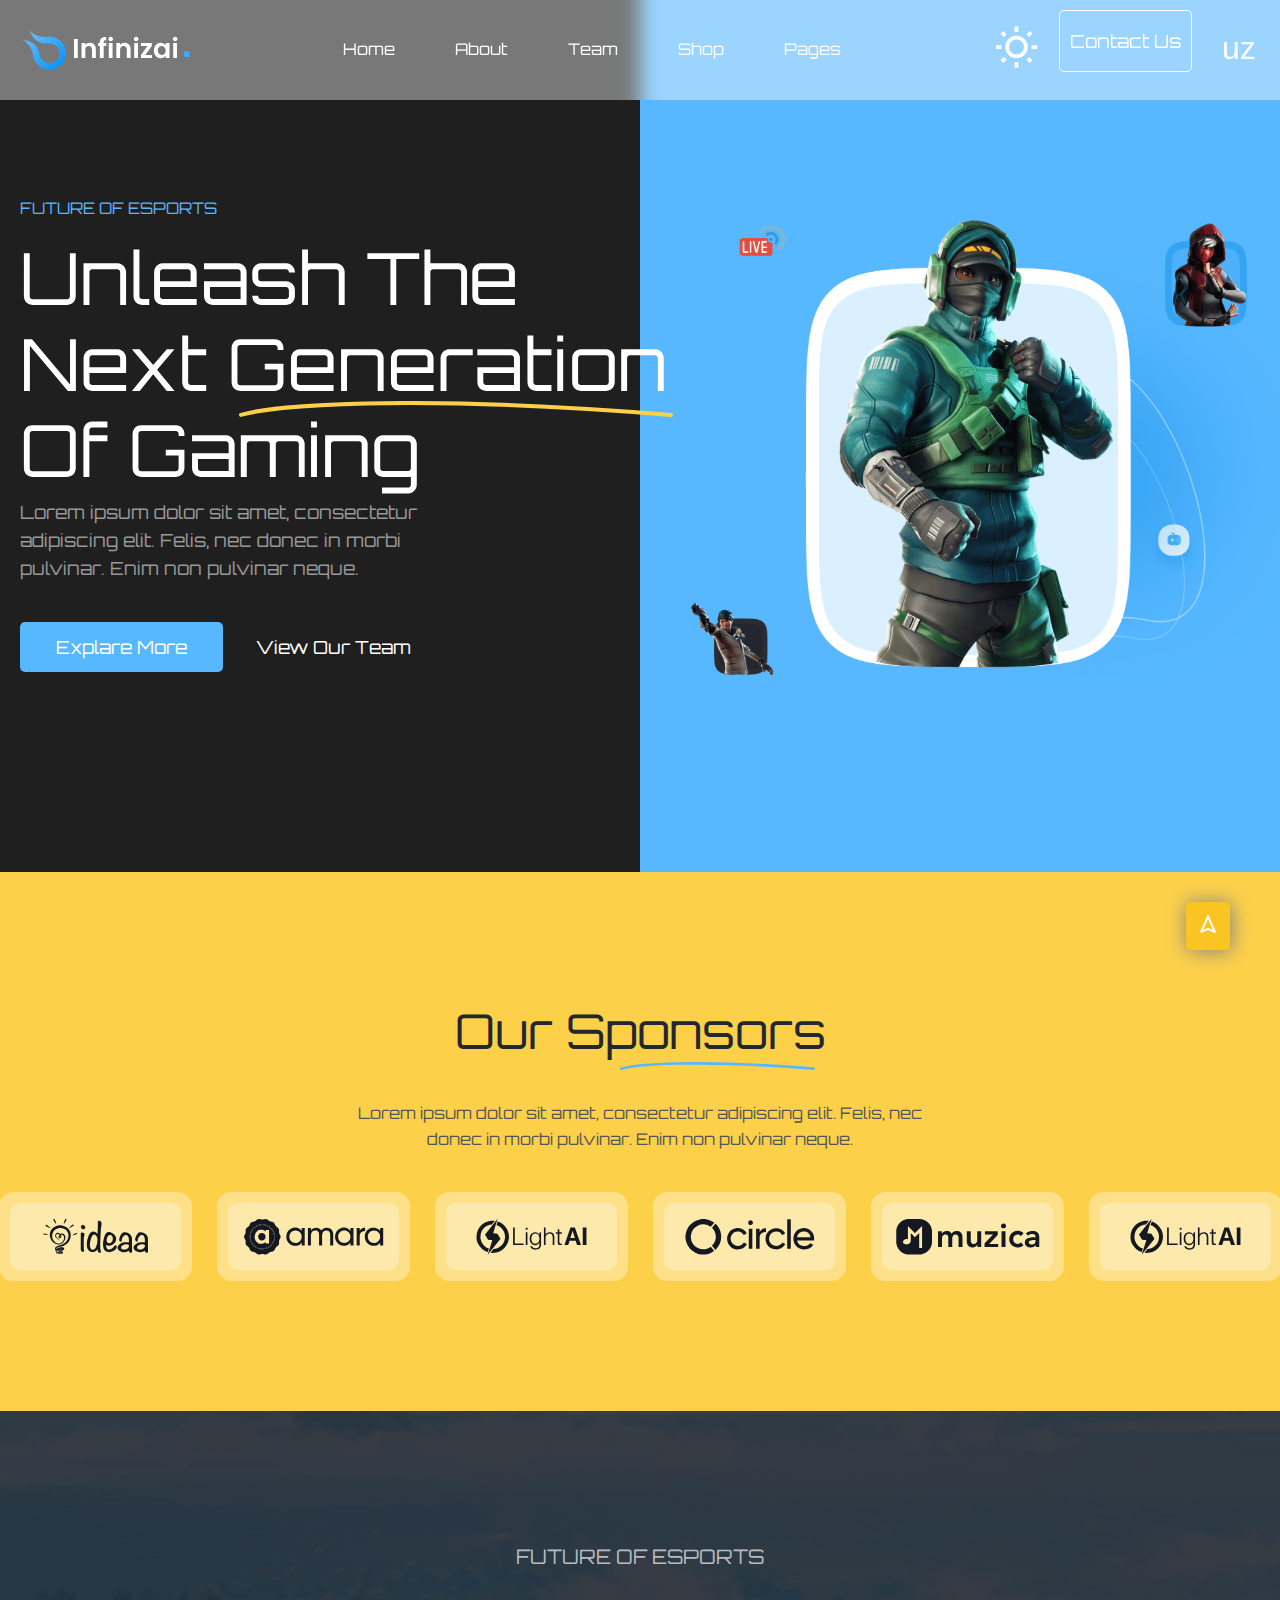
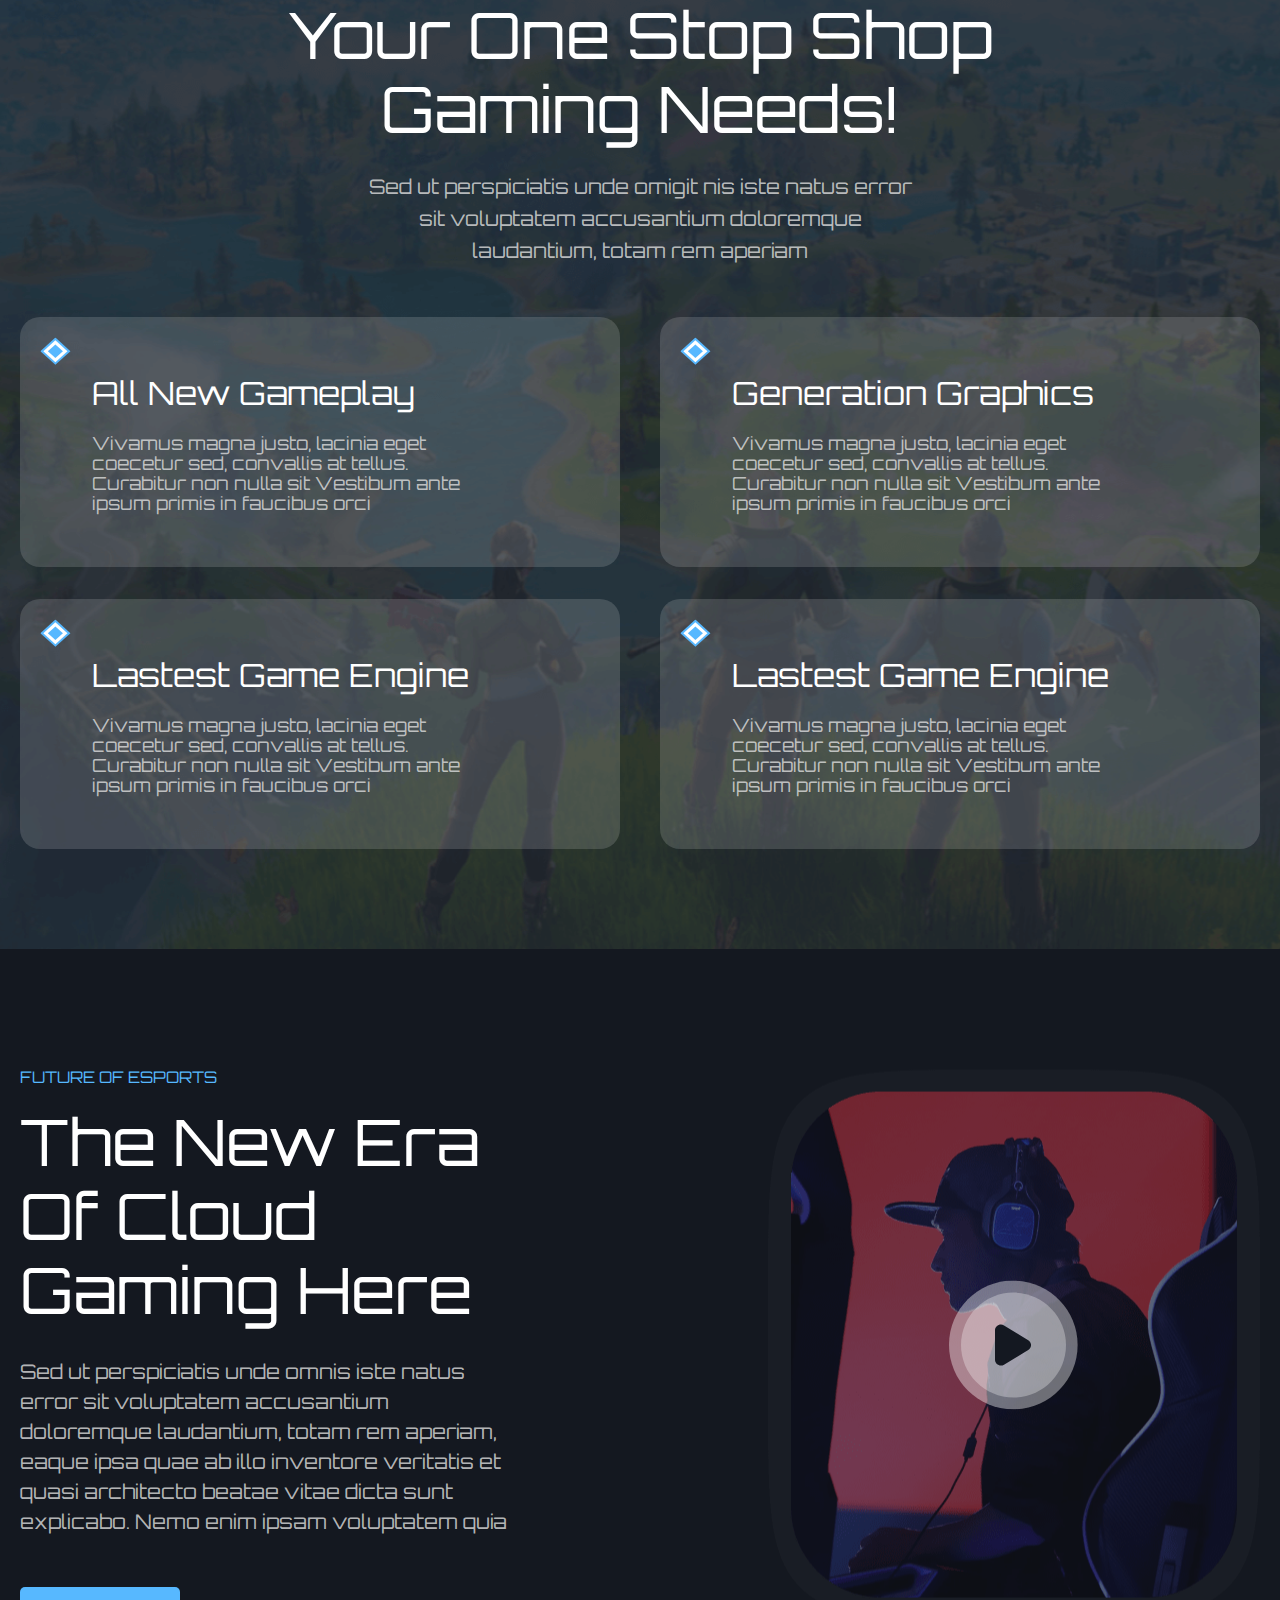
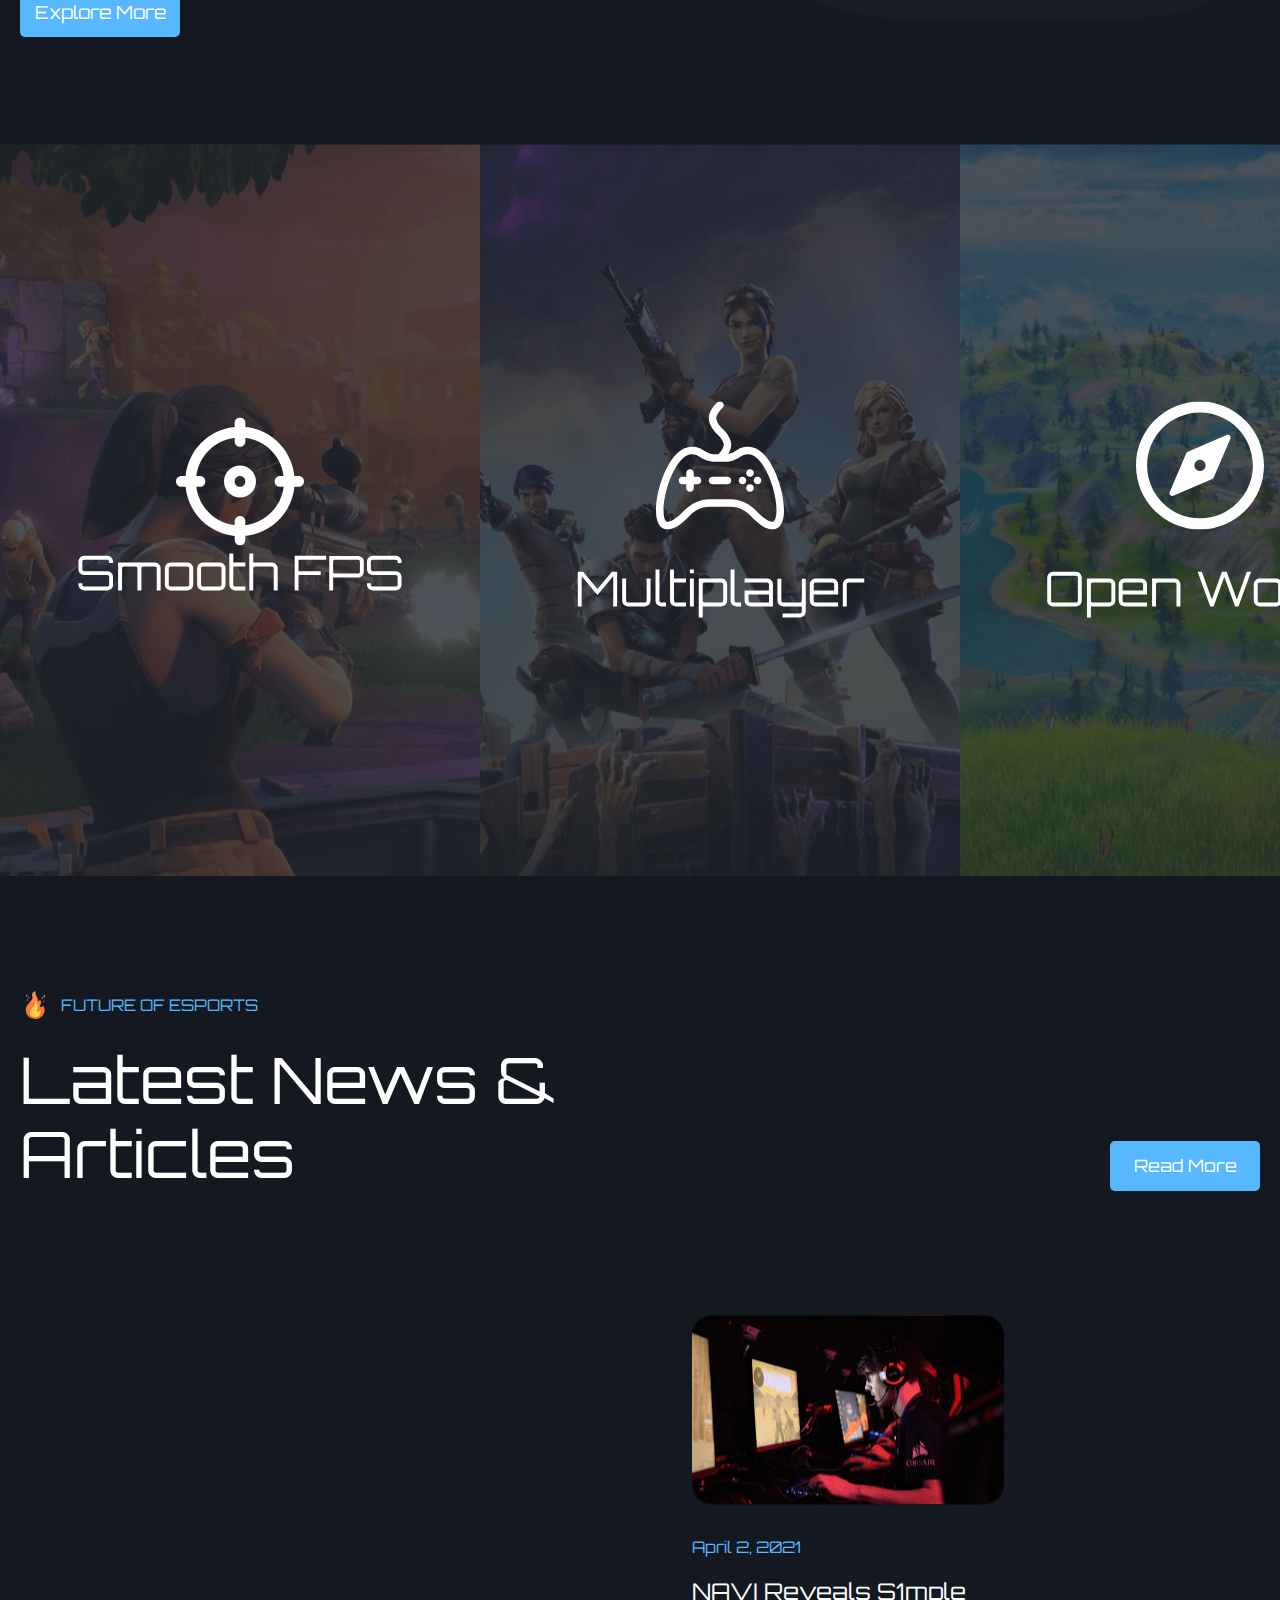
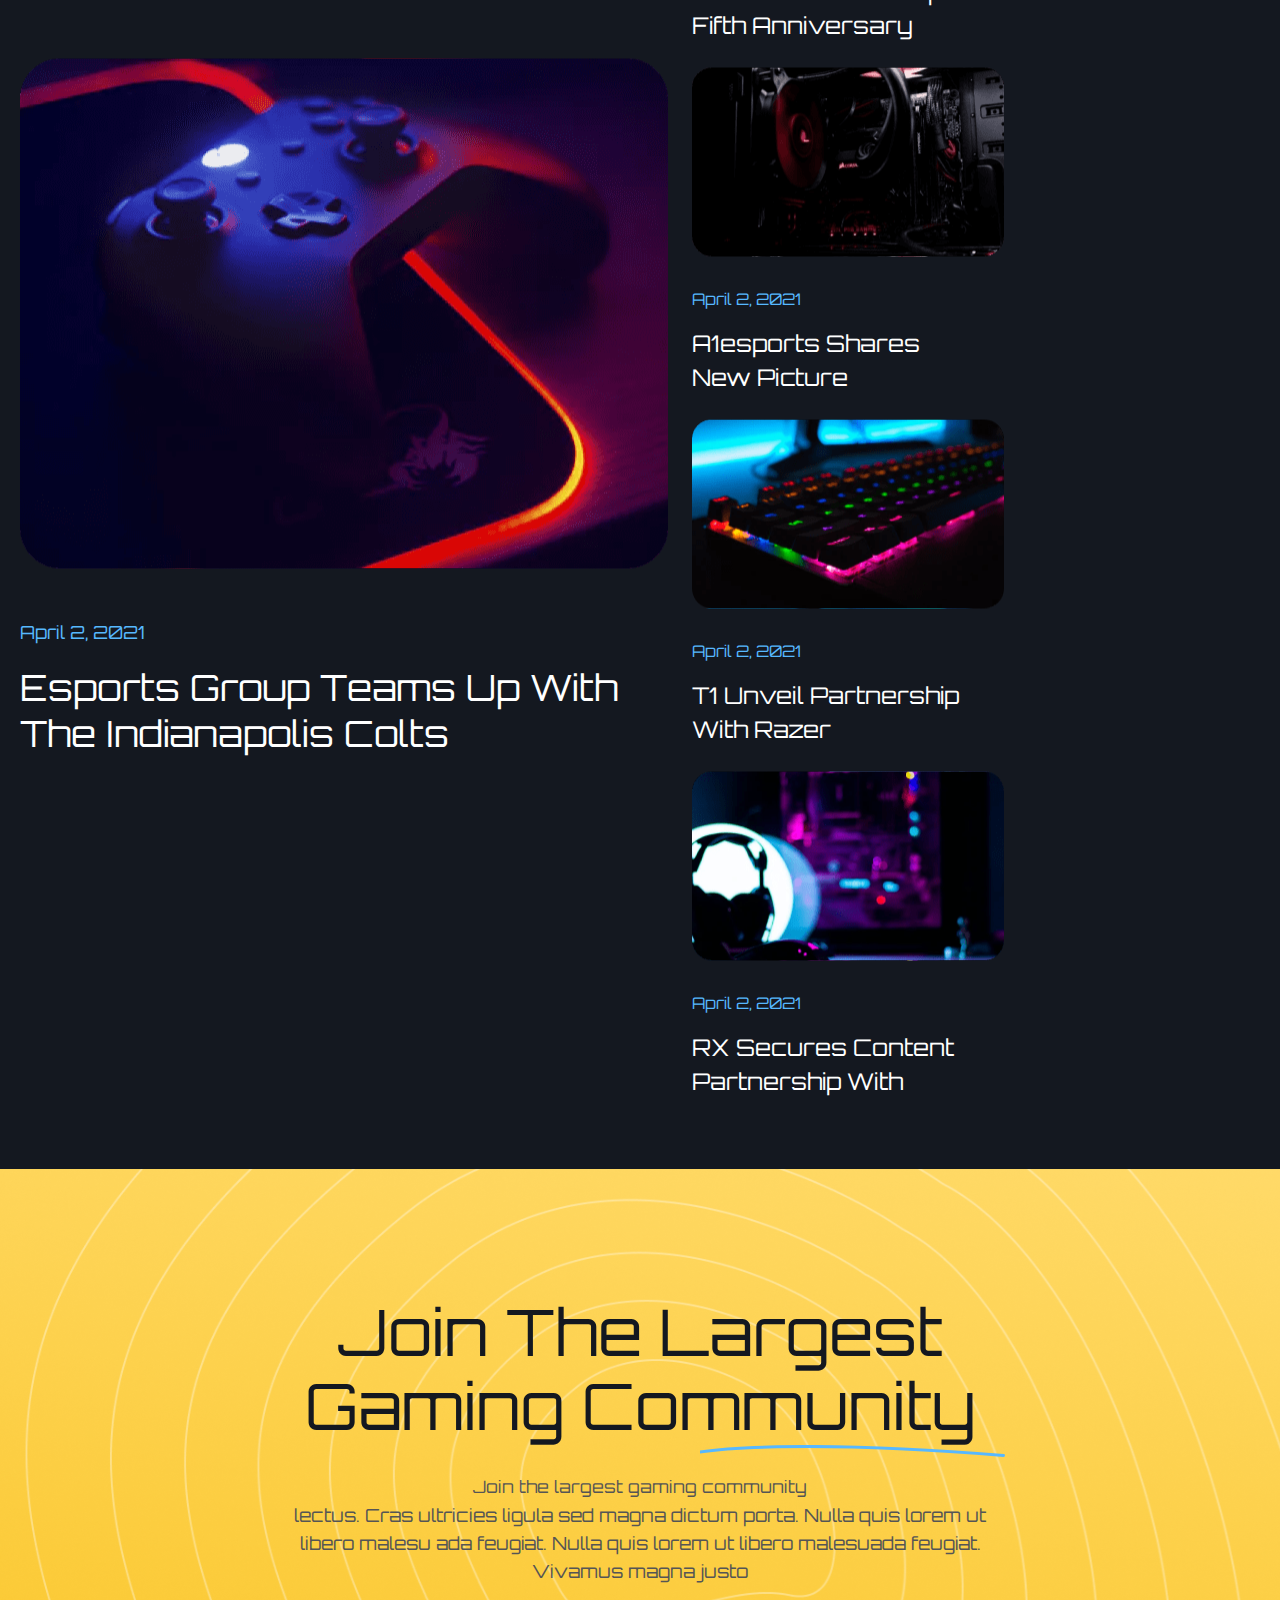
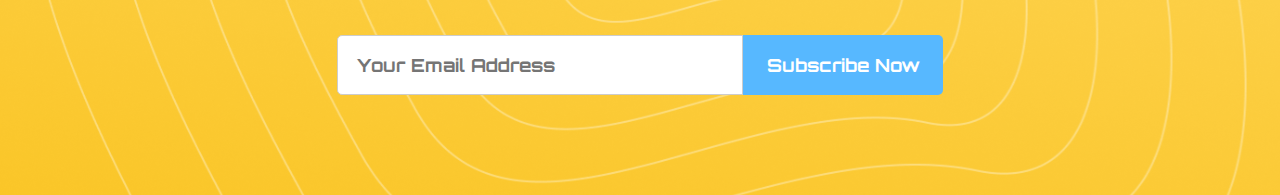
<file: index.html>
<!DOCTYPE html>
<html lang="en">
    <head>
        <meta charset="UTF-8">
        <meta name="viewport" content="width=device-width, initial-scale=1.0">
        <title>Document</title>
        <link rel="stylesheet" href="css/style.css">
    </head>
    <body>
       <div id="backtop">
        <a href="#">
            <img src="images/backtop.svg" alt="backtop">
        </a>
       </div>
        <header id="navbar">
            <nav class="container">
                <div class="nav-bar">
                    <img src="images/IMAGE.svg" alt="iconimg">
                    <ul class="nav-list">
                        <li class="nav-item nav-1"><a class="nav-link" href="#">Home</a></li>
                        <li class="nav-item"><a class="nav-link" href="our">About</a></li>
                        <li class="nav-item"><a href="team">Team</a></li>
                        <li class="nav-item"><a href="shop">Shop</a></li>
                        <li class="nav-item"><a href="game">Pages</a></li>
                    </ul>
                        <div class="nav-right">
                            <button id="mode-btn">
                                <img src="images/light.svg" alt="icon" />
                            </button>
                            <button class="nav-btn">Contact Us</button>
                            <button class="nav-right-btn"><a class="nav-right-link" href="index-uzb.html">uz</a></button>
                        </div>
                        <a id="navbar-open" class="menu-link" href="#"><img src="images/menu.svg" alt="menu"></a>
                </div>
            </nav>
        </header>
        <ul id="navbar-responsive">
            <button id="navbar-close">
                <img src="images/close.svg" alt="close">
            </button>
            <li class="navbar-item"><a class="navbar-link" href="#">Home</a></li>
            <li class="navbar-item"><a class="navbar-link" href="#our">About</a></li>
            <li class="navbar-item"><a class="navbar-link" href="#team">Team</a></li>
            <li class="navbar-item"><a class="navbar-link" href="#shop">Shop</a></li>
            <li class="navbar-item"><a class="navbar-link" href="#game">Pages</a></li>
            <button id="nav-btn">
                <img src="images/light.svg" alt="icon" />
            </button>
            <button class="nav-btn"><a href="#" class="navbtn-link">Contact Us</a></button>
            <button class="nav-btn"><a class="navbtn-link" href="index-uzb.html">uz</a></button>
        </ul>
        <main>
            <section id="home">
                <div class="container home-boxs">
                    <div class="home-left-box">
                        <div class="home-left-box-1">
                            <span class="home-left-text">FUTURE OF eSPORTS</span>
                        </div>
                        <img src="images/Frame.svg" alt="frames">
                        <p>Lorem ipsum dolor sit amet, consectetur adipiscing elit. Felis, nec donec in morbi pulvinar. Enim non pulvinar neque.</p>
                        <div class="home-left-box-2">
                            <button class="home-left-box-btn-1">Explare More</button>
                            <button class="home-left-box-btn-2">View our team</button>
                        </div>
                    </div>
                    <div class="home-right-box">
                        <img src="images/home2.svg" alt="counterstrike">
                    </div>
                </div>
            </section>
            <section id="our">
                <div class="container">
                    <div class="our-boxs">
                        <div class="our-box-1">
                                <h2 class="our-title">Our Sponsors</h2>
                                <img src="images/ourline.svg" alt="" class="our-title-img">
                                <p class="our-text">Lorem ipsum dolor sit amet, consectetur adipiscing elit. Felis, nec donec in morbi pulvinar. Enim non pulvinar neque.</p>
                        </div>
                        <div class="our-box-2">
                                 <img src="images/our1.svg" alt="" class="our-box-img">
                                 <img src="images/our2.svg" alt="" class="our-box-img">
                                 <img src="images/our3.svg" alt="" class="our-box-img">
                                 <img src="images/our4.svg" alt="" class="our-box-img">
                                 <img src="images/our5.svg" alt="" class="our-box-img">
                                 <img src="images/our6.svg" alt="" class="our-box-img">
                        </div>
                    </div>
                </div>
            </section>
            <section id="team">
                 <div class="container">
                    <div class="team-heading">
                        <div class="team-center-box">
                            <p class="team-text">FUTURE OF ESPORTS</p>
                        </div>
                        <h2>Your one stop shop gaming needs!</h2>
                        <p>Sed ut perspiciatis unde omigit nis iste natus error sit voluptatem accusantium doloremque laudantium, totam rem aperiam</p>
                    </div>
                    <div class="team-cards">
                        <div class="team-card">
                            <img src="images/team1.svg" alt="team">
                            <div class="team-card-1">
                                <h5>All New Gameplay</h5>
                                <p>Vivamus magna justo, lacinia eget coecetur sed, convallis at tellus. Curabitur non nulla sit Vestibum
                                    ante ipsum primis in faucibus orci</p>
                            </div>
                        </div>
                        <div class="team-card">
                            <img src="images/team1.svg" alt="team">
                            <div class="team-card-1">
                                <h5>Generation Graphics</h5>
                                <p>Vivamus magna justo, lacinia eget coecetur sed, convallis at tellus. Curabitur non nulla sit Vestibum
                                    ante ipsum primis in faucibus orci</p>
                            </div>
                        </div>
                        <div class="team-card">
                            <img src="images/team1.svg" alt="team">
                            <div class="team-card-1">
                                <h5>Lastest Game Engine</h5>
                                <p>Vivamus magna justo, lacinia eget coecetur sed, convallis at tellus. Curabitur non nulla sit Vestibum
                                    ante ipsum primis in faucibus orci</p>
                            </div>
                        </div>
                        <div class="team-card">
                            <img src="images/team1.svg" alt="team">
                            <div class="team-card-1">
                                <h5>Lastest Game Engine</h5>
                                <p>Vivamus magna justo, lacinia eget coecetur sed, convallis at tellus. Curabitur non nulla sit Vestibum
                                    ante ipsum primis in faucibus orci</p>
                            </div>
                        </div>
                    </div>
                 </div>    
            </section>
            <section id="shop">
                <div class="container">
                    <div class="shop-boxs">
                        <div class="shop-box-1">
                            <p class="shop-text-1">FUTURE OF ESPORTS</p>
                            <h3>The new era of cloud gaming here</h3>
                            <p class="shop-text-2">
                                Sed ut perspiciatis unde omnis iste natus error sit voluptatem accusantium doloremque laudantium, totam rem aperiam,
                                eaque ipsa quae ab illo inventore veritatis et quasi architecto beatae vitae dicta sunt explicabo. Nemo enim ipsam
                                voluptatem quia
                            </p>
                            <button class="home-left-box-btn-1">Explore More</button>
                        </div>
                        <div class="shop-box-2">
                            <img src="images/media.svg" alt="">
                        </div>
                    </div>
                </div>
            </section>
            <section id="gameover">
                      <div class="gameover-cards">
                        <img src="images/gameover1.svg" alt="">
                        <img src="images/gameover2.svg" alt="">
                        <img src="images/gameover3.svg" alt="">
                      </div>
            </section>
           <section id="game">
               <div class="container">
                   <div class="game-cards">
                        <div class="game-card-1">
                            <div class="game-imgtext">
                                <img src="images/fire.svg" alt="fire">
                                <p class="text-game">FUTURE OF eSPORTS</p>                            
                            </div>
                            <h4 class="game-title">Latest News & Articles</h4>
                        </div>
                        <div class="game-card-2">
                            <button class="game-btn"><a href="#">Read More</a></button>
                        </div>
                    </div>
                    <div class="game-boxs">
                        <div class="left-box">
                            <img class="game-left-box-img" src="images/game1.svg" alt="game">
                            <span class="game-left-box-span">April 2, 2021</span>
                            <p class="game-left-box-text">Esports Group teams up with the Indianapolis Colts</p>
                        </div>
                        <div class="game-right-box">
                             <div class="game-right-box-card">
                                <img src="images/game2.svg" alt="network" class="right-card-img">
                                <span class="right-card-span">April 2, 2021</span>
                                <p class="right-card-text">NAVI reveals s1mple fifth anniversary</p>
                             </div>
                             <div class="game-right-box-card">
                                <img src="images/game3.svg" alt="network" class="right-card-img">
                                <span class="right-card-span">April 2, 2021</span>
                                <p class="right-card-text">A1esports Shares new picture</p>
                             </div>
                             <div class="game-right-box-card">
                                <img src="images/game4.svg" alt="network" class="right-card-img">
                                <span class="right-card-span">April 2, 2021</span>
                                <p class="right-card-text">T1 unveil partnership with Razer</p>
                             </div>
                             <div class="game-right-box-card">
                                <img src="images/job.svg" alt="network" class="right-card-img">
                                <span class="right-card-span">April 2, 2021</span>
                                <p class="right-card-text">RX secures content partnership with</p>
                             </div>
                        </div>
                    </div>
                   </div>
           </section>
        </main>
            <footer>
                <div class="footer boxs">
                    <div class="footer-box">
                        <h2 class="footer-heading">Join the largest gaming community</h2>
                        <img class="footer-img" src="images/footerline.svg" alt="line">
                       <div class="text">
                        <p class="footer-text-1">Join the largest gaming community</p>
                        <p class="footer-text-2">lectus. Cras ultricies ligula sed magna dictum porta. Nulla quis lorem ut libero malesu ada
                            feugiat. Nulla quis lorem
                            ut
                            libero malesuada feugiat. Vivamus magna justo</p>
                       </div>
                    </div>
                    <form>
                        <input type="email" name="email" placeholder=" Your Email Address" required>
                        <button>Subscribe Now</button>
                    </form>
                </div>
            </footer>
        <script src="js/main.js"></script>
        <script src="js/light-dark.js"></script>
    </body>
</html>
</file>
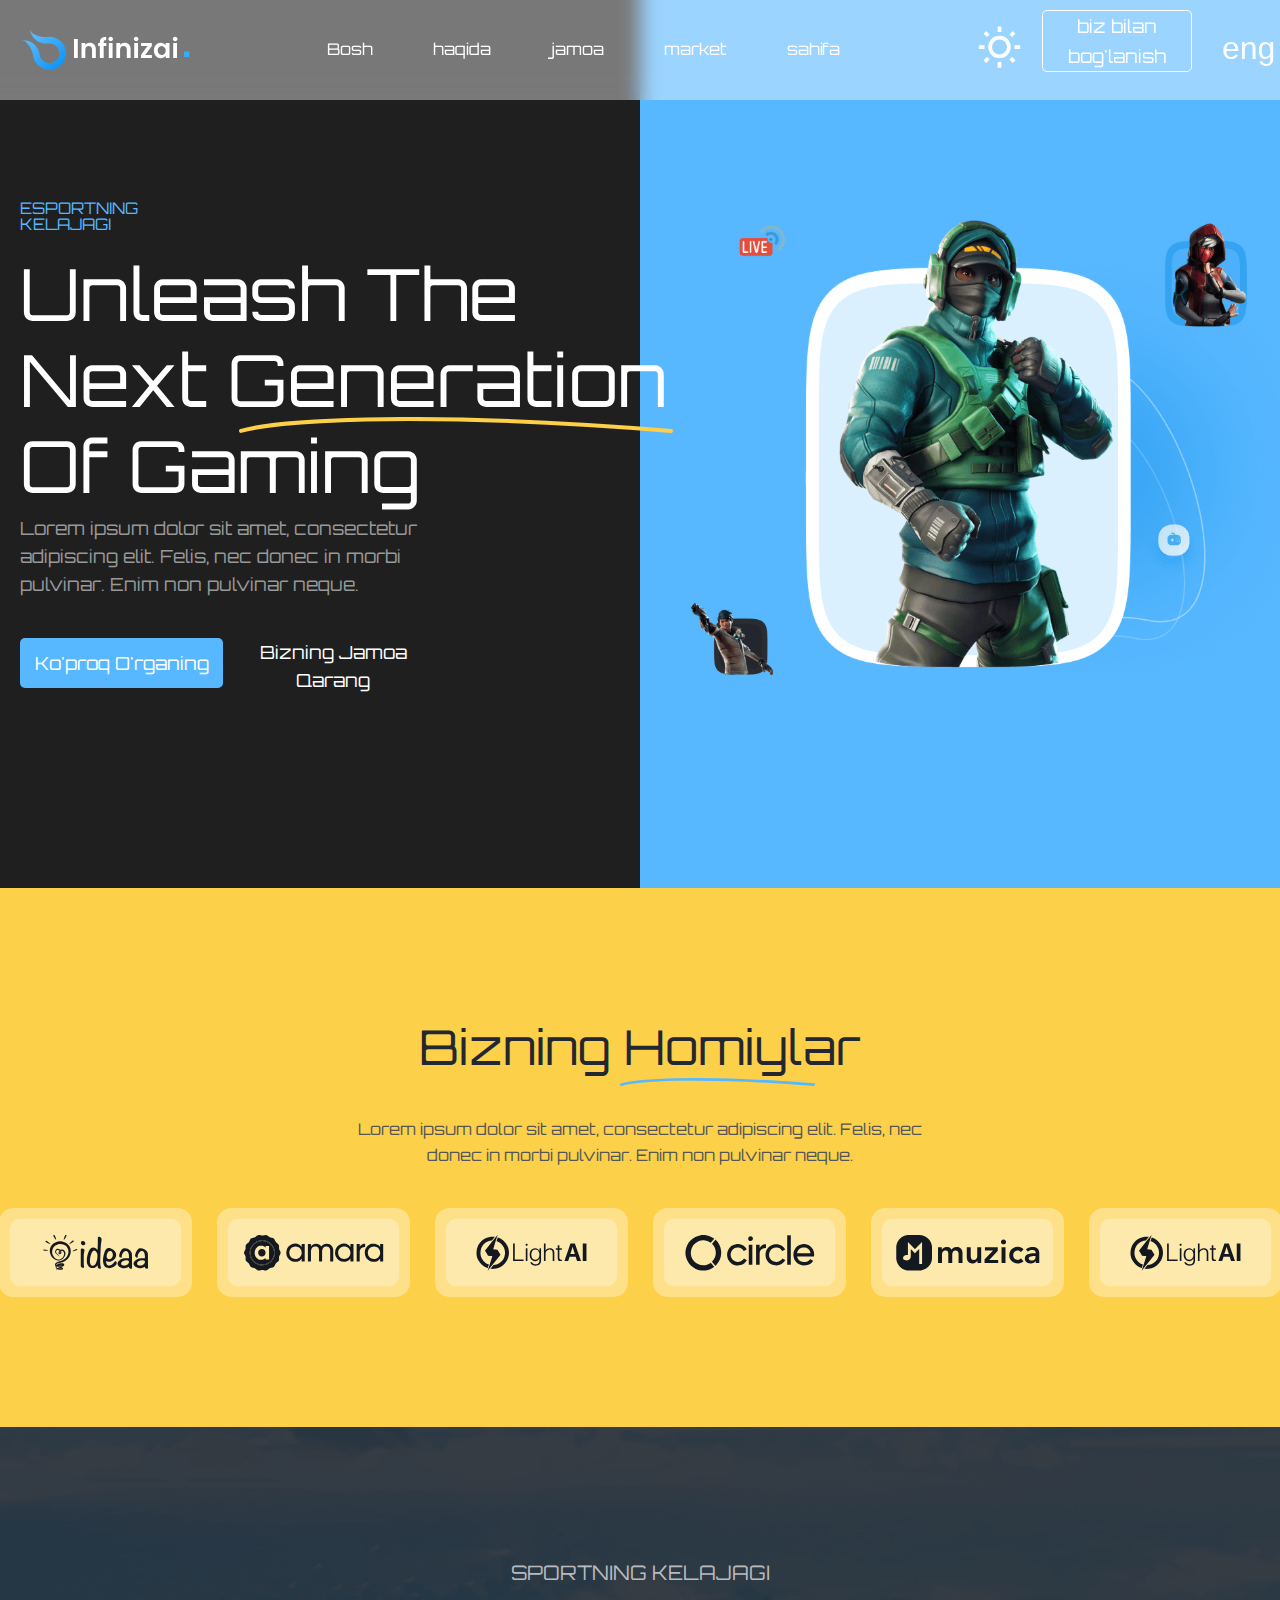
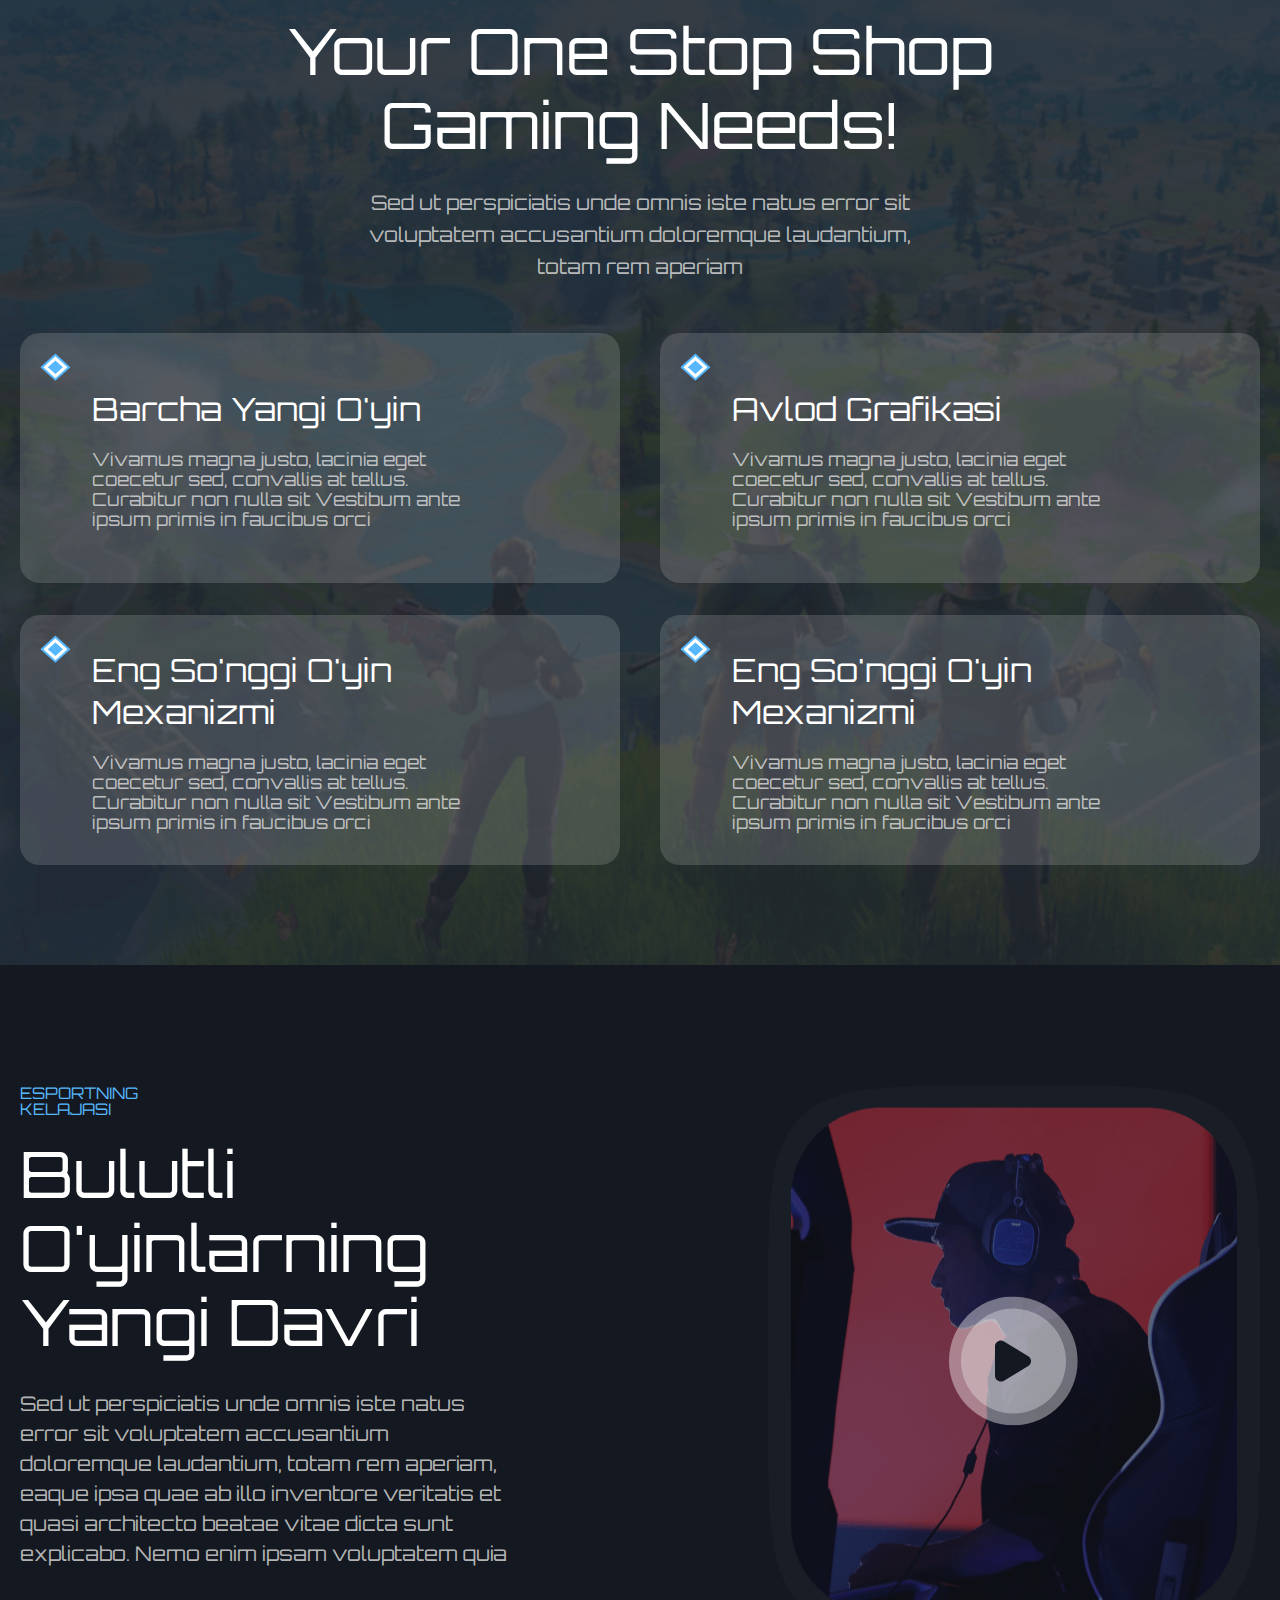
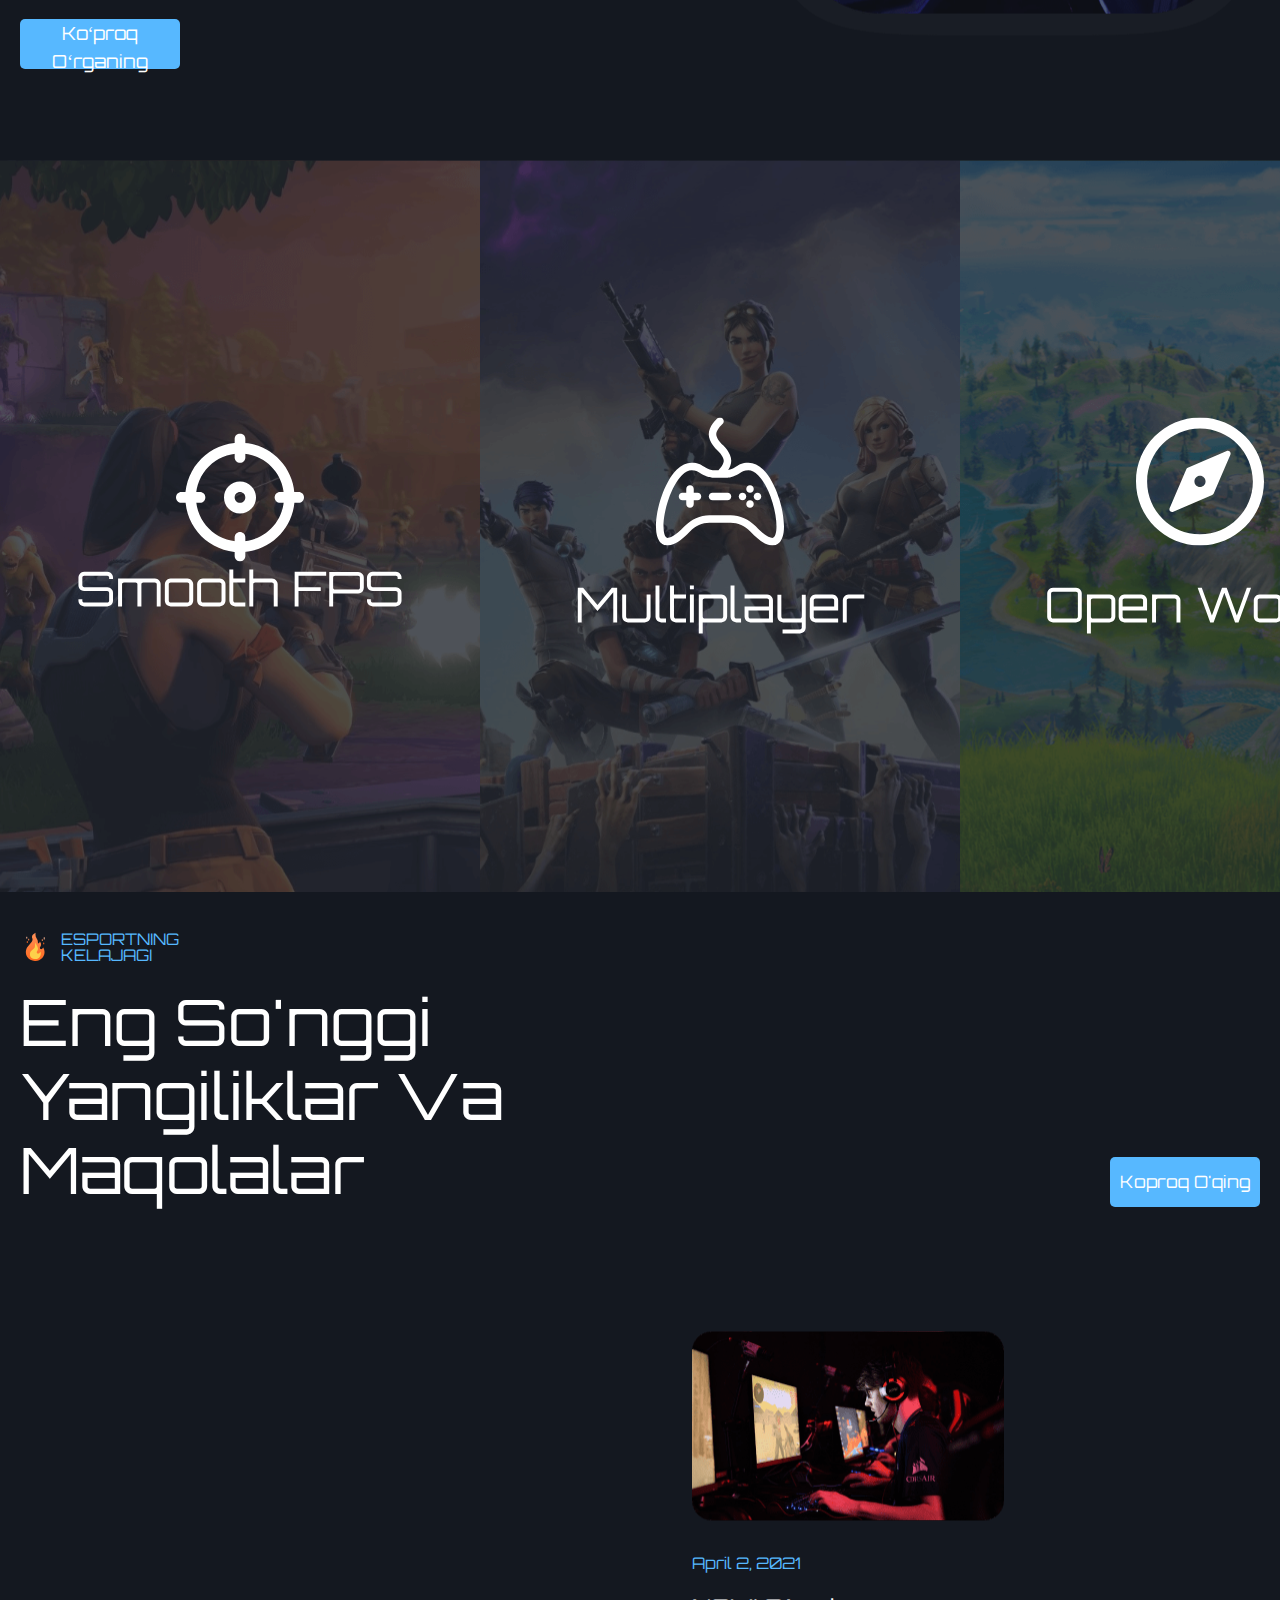
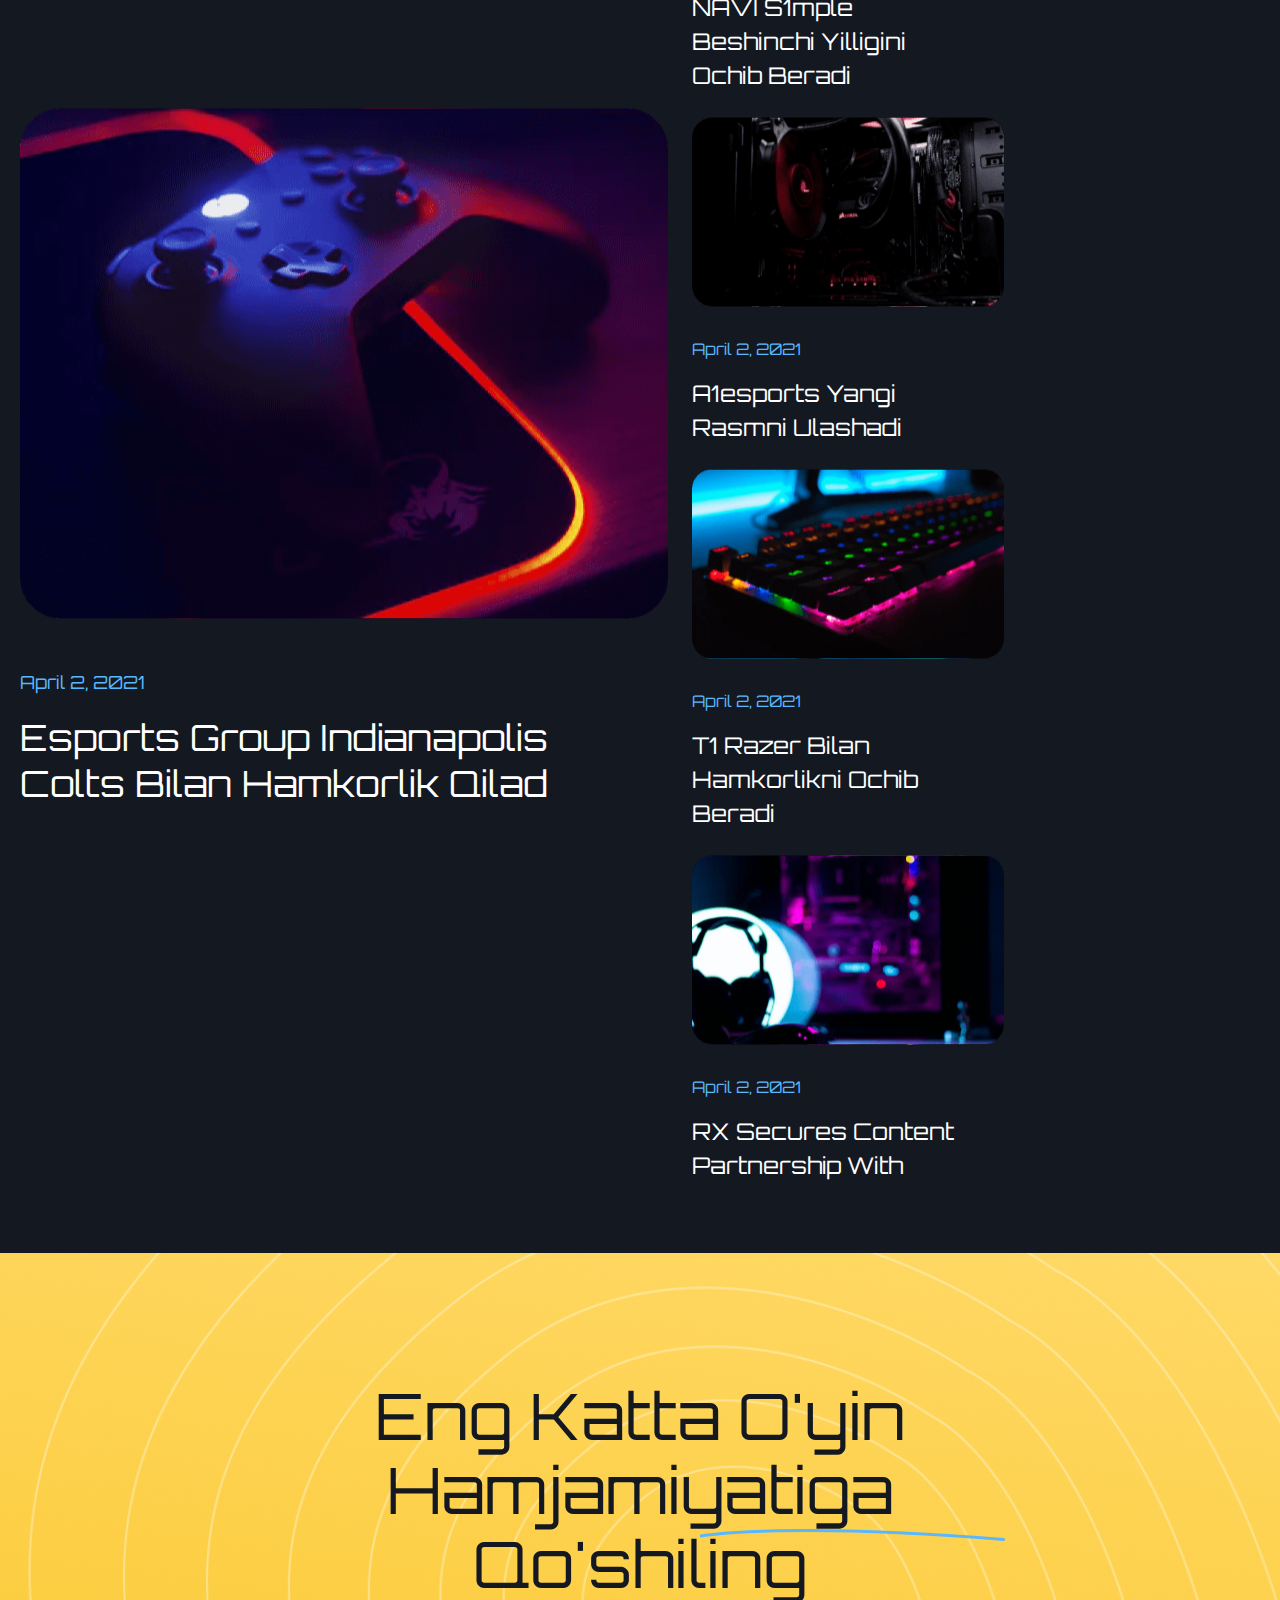
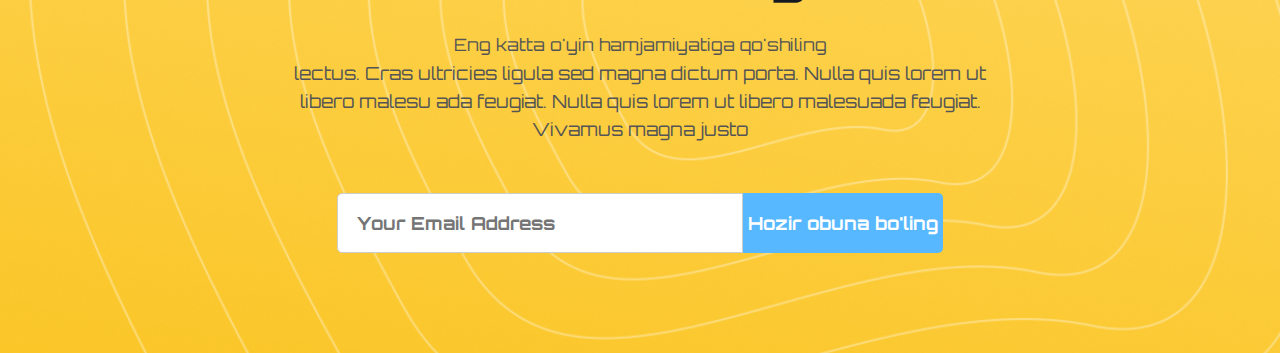
<file: index-uzb.html>
<!DOCTYPE html>
<html lang="en">

<head>
    <meta charset="UTF-8">
    <meta name="viewport" content="width=device-width, initial-scale=1.0">
    <title>Document</title>
    <link rel="stylesheet" href="css/style.css">
</head>

<body>
    <header id="dark">
        <nav class="container">
            <div class="nav-bar">
                <img src="images/IMAGE.svg" alt="iconimg">
                <ul class="nav-list">
                    <li class="nav-item nav-1"><a class="nav-link" href="#">Bosh</a></li>
                    <li class="nav-item"><a class="nav-link" href="#">haqida</a></li>
                    <li class="nav-item"><a href="#">jamoa</a></li>
                    <li class="nav-item"><a href="#">market</a></li>
                    <li class="nav-item"><a href="#">sahifa</a></li>
                </ul>
                <div class="nav-right">
                    <button id="mode-btn">
                        <img src="images/light.svg" alt="icon" />
                    </button>
                    <button class="nav-btn">biz bilan bog'lanish</button>
                    <button class="nav-right-btn"><a class="nav-right-link" href="index.html">eng</a></button>
                </div>
                <a class="menu-link" href="#"><img src="images/menu.svg" alt="menu"></a>
            </div>
        </nav>
    </header>
    <ul id="navbar-responsive">
        <button id="navbar-close">
            <img src="images/close.svg" alt="close">
        </button>
        <li class="navbar-item"><a class="navbar-link" href="#">bosh sahifa</a></li>
        <li class="navbar-item"><a class="navbar-link" href="#our">haqida</a></li>
        <li class="navbar-item"><a class="navbar-link" href="#team">jamoa</a></li>
        <li class="navbar-item"><a class="navbar-link" href="#shop">savdo</a></li>
        <li class="navbar-item"><a class="navbar-link" href="#game">Sahifalar</a></li>
        <button id="nav-btn">
            <img src="images/light.svg" alt="icon" />
        </button>
        <button class="nav-btn"><a href="#" class="navbtn-link">Contact Us</a></button>
        <button class="nav-btn"><a class="navbtn-link" href="index-uzb.html">uz</a></button>
    </ul>
    <main>
        <section id="home">
            <div class="container home-boxs">
                <div class="home-left-box">
                    <div class="home-left-box-1">
                        <span class="home-left-text">esportning kelajagi</span>
                    </div>
                    <img src="images/Frame.svg" alt="frames">
                    <p>Lorem ipsum dolor sit amet, consectetur adipiscing elit. Felis, nec donec in morbi pulvinar. Enim
                        non pulvinar neque.</p>
                    <div class="home-left-box-2">
                        <button class="home-left-box-btn-1">ko'proq o'rganing</button>
                        <button class="home-left-box-btn-2">bizning jamoa qarang</button>
                    </div>
                </div>
                <div class="home-right-box">
                    <img src="images/home2.svg" alt="counterstrike">
                </div>
            </div>
        </section>
        <section id="our">
            <div class="container">
                <div class="our-boxs">
                    <div class="our-box-1">
                        <h2 class="our-title">bizning homiylar</h2>
                        <img src="images/ourline.svg" alt="" class="our-title-img">
                        <p class="our-text">Lorem ipsum dolor sit amet, consectetur adipiscing elit. Felis, nec donec in
                            morbi pulvinar. Enim non pulvinar neque.</p>
                    </div>
                    <div class="our-box-2">
                        <img src="images/our1.svg" alt="our" class="our-box-img">
                        <img src="images/our2.svg" alt="our" class="our-box-img">
                        <img src="images/our3.svg" alt="our" class="our-box-img">
                        <img src="images/our4.svg" alt="our" class="our-box-img">
                        <img src="images/our5.svg" alt="our" class="our-box-img">
                        <img src="images/our6.svg" alt="our" class="our-box-img">
                    </div>
                </div>
            </div>
        </section>
        <section id="team">
            <div class="container">
                <div class="team-heading">
                    <div class="team-center-box">
                        <p class="team-text">sportning kelajagi</p>
                    </div>
                    <h2>Your one stop shop gaming needs!</h2>
                    <p>Sed ut perspiciatis unde omnis iste natus error sit voluptatem accusantium doloremque laudantium,
                        totam rem aperiam</p>
                </div>
                <div class="team-cards">
                    <div class="team-card">
                        <img src="images/team1.svg" alt="team">
                        <div class="team-card-1">
                            <h5>Barcha yangi o'yin</h5>
                            <p>Vivamus magna justo, lacinia eget coecetur sed, convallis at tellus. Curabitur non nulla
                                sit Vestibum
                                ante ipsum primis in faucibus orci</p>
                        </div>
                    </div>
                    <div class="team-card">
                        <img src="images/team1.svg" alt="team">
                        <div class="team-card-1">
                            <h5>Avlod grafikasi</h5>
                            <p>Vivamus magna justo, lacinia eget coecetur sed, convallis at tellus. Curabitur non nulla
                                sit Vestibum
                                ante ipsum primis in faucibus orci</p>
                        </div>
                    </div>
                    <div class="team-card">
                        <img src="images/team1.svg" alt="team">
                        <div class="team-card-1">
                            <h5>Eng so'nggi o'yin mexanizmi</h5>
                            <p>Vivamus magna justo, lacinia eget coecetur sed, convallis at tellus. Curabitur non nulla
                                sit Vestibum
                                ante ipsum primis in faucibus orci</p>
                        </div>
                    </div>
                    <div class="team-card">
                        <img src="images/team1.svg" alt="team">
                        <div class="team-card-1">
                            <h5>Eng so'nggi o'yin mexanizmi</h5>
                            <p>Vivamus magna justo, lacinia eget coecetur sed, convallis at tellus. Curabitur non nulla
                                sit Vestibum
                                ante ipsum primis in faucibus orci</p>
                        </div>
                    </div>
                </div>
            </div>
        </section>
        <section id="shop">
            <div class="container">
                <div class="shop-boxs">
                    <div class="shop-box-1">
                        <p class="shop-text-1">ESPORTNING KELAJASI</p>
                        <h3>Bulutli o'yinlarning yangi davri</h3>
                        <p class="shop-text-2">
                            Sed ut perspiciatis unde omnis iste natus error sit voluptatem accusantium doloremque
                            laudantium, totam rem aperiam,
                            eaque ipsa quae ab illo inventore veritatis et quasi architecto beatae vitae dicta sunt
                            explicabo. Nemo enim ipsam
                            voluptatem quia
                        </p>
                        <button class="home-left-box-btn-1">Koʻproq oʻrganing</button>
                    </div>
                    <div class="shop-box-2">
                        <img src="images/media.svg" alt="">
                    </div>
                </div>
            </div>
        </section>
        <section id="gameover">
            <div class="gameover-cards">
                <img src="images/gameover1.svg" alt="">
                <img src="images/gameover2.svg" alt="">
                <img src="images/gameover3.svg" alt="">
            </div>
        </section>
        <section id="game">
            <div class="container">
                <div class="game-cards">
                    <div class="game-card-1">
                        <div class="game-imgtext">
                            <img src="images/fire.svg" alt="fire">
                            <p class="text-game">esportning kelajagi</p>
                        </div>
                        <h4 class="game-title">Eng so'nggi yangiliklar va maqolalar</h4>
                    </div>
                    <div class="game-card-2">
                        <button class="game-btn"><a href="#">koproq o'qing</a></button>
                    </div>
                </div>
                <div class="game-boxs">
                    <div class="left-box">
                        <img class="game-left-box-img" src="images/game1.svg" alt="game">
                        <span class="game-left-box-span">April 2, 2021</span>
                        <p class="game-left-box-text">Esports Group Indianapolis Colts bilan hamkorlik qilad</p>
                    </div>
                    <div class="game-right-box">
                        <div class="game-right-box-card">
                            <img src="images/game2.svg" alt="network" class="right-card-img">
                            <span class="right-card-span">April 2, 2021</span>
                            <p class="right-card-text">NAVI s1mple beshinchi yilligini ochib beradi</p>
                        </div>
                        <div class="game-right-box-card">
                            <img src="images/game3.svg" alt="network" class="right-card-img">
                            <span class="right-card-span">April 2, 2021</span>
                            <p class="right-card-text">A1esports yangi rasmni ulashadi</p>
                        </div>
                        <div class="game-right-box-card">
                            <img src="images/game4.svg" alt="network" class="right-card-img">
                            <span class="right-card-span">April 2, 2021</span>
                            <p class="right-card-text">T1 Razer bilan hamkorlikni ochib beradi</p>
                        </div>
                        <div class="game-right-box-card">
                            <img src="images/job.svg" alt="network" class="right-card-img">
                            <span class="right-card-span">April 2, 2021</span>
                            <p class="right-card-text">RX secures content partnership with</p>
                        </div>
                    </div>
                </div>
            </div>
        </section>
    </main>
    <footer>
        <div class="footer boxs">
            <div class="footer-box">
                <h2 class="footer-heading">Eng katta o'yin hamjamiyatiga qo'shiling</h2>
                <img class="footer-img" src="images/footerline.svg" alt="line">
                <div class="text">
                    <p class="footer-text-1">Eng katta o'yin hamjamiyatiga qo'shiling</p>
                    <p class="footer-text-2">lectus. Cras ultricies ligula sed magna dictum porta. Nulla quis lorem ut
                        libero malesu ada
                        feugiat. Nulla quis lorem
                        ut
                        libero malesuada feugiat. Vivamus magna justo</p>
                </div>
            </div>
            <form>
                <input type="email" name="email" placeholder=" Your Email Address" required>
                <button>Hozir obuna bo'ling</button>
            </form>
        </div>
    </footer>
    <script src="js/dark-light.js"></script>
</body>

</html>
</file>
<file: css/style.css>
@import url('https://fonts.googleapis.com/css2?family=Orbitron&display=swap');
*{
    padding: 0;
    margin: 0;
    box-sizing: border-box;
}
html{
    scroll-behavior: smooth;
}
:root{
    --primary-color:#57B8FF;
    --second-color:#FAC422;

}
#backtop{
    position: fixed;
    z-index: 1;
    border-radius:5px;
    background-color:#FAC422;
    box-shadow: 1px 1px 20px gray;
    right: 50px;
    bottom: -50px;
    transition: 0.5s;
}
#backtop:active{
    background-color:#57B8FF ;
}
#backtop a{
    padding: 10px;
    display: block;
}
#backtop.backtop-show{
    bottom: 50px;
}
.container{
    max-width: 1360px;
    margin: auto;
    padding-left: 20px;
    padding-right: 20px;
}
header{
    position: fixed;
    z-index: 1;
    padding: 10px 0px 10px;
    width: 100%;
    background-color: rgba(255, 255, 255, 0.4);
    backdrop-filter: blur(10px)
}
.navbar-shrink nav{
    height: 70px;
}
nav {
    height: 80px;
    transition: 0.5s;
}
#navbar-responsive{
    z-index: 1;
    position: fixed;
    list-style: none;
    font-size: 20px;
    top: 0px;
    left: 100%;
    bottom: 0px;
    width: 100%;
    display: flex;
    flex-direction: column;
    align-items: center;
    justify-content: center;
    background-color: #57B8FF;
}
#nav-btn{
    margin:10px 0px 10px;
    border: none;
    background-color:transparent;
}
.nav-btn{
    margin-bottom: 15px;
}

.navbar-link{
    display: inline-block;
    padding: 10px 20px;
    color: white;
}
.navbtn-link{
    display: inline-block;
    color: white;
}
#navbar-close{
    border: none;
    position: absolute;
    top: 25px;
    right: 80px;
    background-color: transparent;
}
#navbar-close img{
    width: 30px;
}
#home{
    background-image: linear-gradient(to right, #000000E0 0% 50%, #57B8FF 50% 100%);
}
.nav-bar{
    display: flex;
    justify-content: space-between;
    align-items: center;
}
.nav-bar img{
    width: 170px;
    height: 48px;
    flex-shrink: 0;
}
.nav-list{
    display: flex;
    align-items: center;
    gap: 60px;
    list-style: none;
}
.menu-link{
    display: none;
}
section * {
    color: white;
}

.light * {
    color: white;
}

.light header {
    background-image: linear-gradient(to right,#57B8FF 0% 100%, );
}

.light #home {
    background-image: linear-gradient(#57B8FF);
}
.nav-item a{
    width: 56px;
    flex-shrink: 0;
    color: #FFF;
    font-family: Orbitron;
    font-size: 16px;
    font-style: normal;
    font-weight: 400;
    line-height: 26px;
}
.nav-link{
    width: 52px;
    flex-shrink: 0;
    color: #FAC422;
    font-family: Orbitron;
    font-size: 16px;
    font-style: normal;
    font-weight: 400;
    line-height: 26px;
}
a{
    text-decoration: none;
}
a:hover{
    color: #FAC422;
}
button:hover{
    background-color: orange;
    color: white;
}
.nav-right{
    display: flex;
    gap: 20px;
}
#mode-btn{
    border: none;
    background: transparent;
}
#mode-btn img {
    max-width: 45px
    
}
.nav-btn{
    padding: 0px 10px ;
    height: 62px;
    flex-shrink: 0;
    border: 1px solid #FFF;
    max-width: 150px;
    color: #FFF;
    background-color: transparent;
    font-family: Orbitron;
    font-size: 18px;
    font-style: normal;
    font-weight: 400;
    line-height: 30px;
}
.nav-right-btn{
    margin-top: 10px;
    border: none;
    font-size: 32px;
    padding: 10px;
    max-width: 48px;
    height: 48px;
    background: transparent;
}
.nav-right-btn:hover{
    display: flex;
    background-color: transparent;
}
.nav-right-link{
    color: white;
    padding-right: 10px;
}
.nav-right-link:hover{
    color: white;
}
#home{
    padding-top: 200px;
}
.home-boxs{
    display: flex;
    justify-content: space-between;
}
h1{
    max-width: 656px;
    color: #FFF;
    font-family: Orbitron;
    font-size: 72px;
    font-style: normal;
    font-weight: 400;
    line-height: 86px;
    text-transform: capitalize;
}
.home-left-box-1{
    display: flex;
    margin-bottom: 20px;
    align-items: center;
    gap: 10px;
}
.home-left-text{
    width: 203px;
    color: #57B8FF;
    font-family: Orbitron;
    font-size: 16px;
    font-style: normal;
    font-weight: 400;
    line-height: 16px;
    text-transform: uppercase;
}
h1{
    margin-bottom: 40px;
    max-width: 500px;
    color: #FFF;
    font-family: Orbitron;
    font-size: 72px;
    font-style: normal;
    font-weight: 400;
    line-height: 86px;
    text-transform: capitalize;
}
.home-left-box p{
    margin-bottom: 40px;
    width:470px;
    color: #999;
    font-family: Orbitron;
    font-size: 18px;
    font-style: normal;
    font-weight: 400;
    line-height: 28px;
}
.home-left-box-2{
    display: flex;
    gap: 10px;
}
button{
    border: none;
    border-radius: 5px;
    cursor: pointer;
}
.home-left-box-btn-1{
    max-width: 203px;
    height: 50px;
    flex-shrink: 0;
    background: #57B8FF;
    width: 220px;
    color: #FFF;
    font-family: Orbitron;
    font-size: 18px;
    font-style: normal;
    font-weight: 400;
    line-height: 28px;
    text-transform: capitalize;
}
.home-left-box-btn-2{
    padding: 0px 10px;
    margin-bottom: 200px;
    border: none;
    max-width: 203px;
    height: 50px;
    flex-shrink: 0;
    background: transparent;
    width: 200px;
    color: #FFF;
    font-family: Orbitron;
    font-size: 18px;
    font-style: normal;
    font-weight: 400;
    line-height: 28px;
    text-transform: capitalize;
}
#our{
    background: #FDD04A;
   
}
.our-boxs{
    position: relative;
    padding: 130px 0px 130px;
    display: flex;
    flex-direction: column;
    /* justify-content: center; */
    align-items: center;
}
.our-box-1{
    display: flex;
    flex-direction: column;
    justify-content: center;
    align-items: center;
}
.our-title{
    margin-bottom: 40px;
    color: #222730;
    text-align: center;
    font-family: Orbitron;
    font-size: 48px;
    font-style: normal;
    font-weight: 400;
    line-height: 58px;
    text-transform: capitalize;
}
.our-title-img{
    position: absolute;
    top: 190px;
    left: 600px;
    max-width: 300px;
    height: 8px;
    flex-shrink: 0;
    stroke-width: 4px;
    stroke: #57B8FF;
}
.our-text{
    margin-bottom: 40px;
    width: 600px;
    color: #555;
    text-align: center;
    font-family: Orbitron;
    font-size: 16px;
    font-style: normal;
    font-weight: 400;
    line-height: 26px;
}
.our-box-2{
    display: flex;
    align-items: center;
    gap: 25px;
}
#team{
    padding-top: 130px;
    background: url(../images/team.svg);
    background-repeat: no-repeat;
    background-size:cover;
    /* background-attachment: fixed; */
}
.team-heading{
    display: flex;
    flex-direction: column;
    align-items: center;
    justify-content: center;
    gap: 25px;
}
.team-center-box{
    display: flex;
    align-items: center;
    gap: 10px;
}
.team-text{
    width: 203px;
    color: #57B8FF;
    text-align: center;
    font-family: Orbitron;
    font-size: 16px;
    font-style: normal;
    font-weight: 400;
    line-height: 16px;
    text-transform: uppercase;
}
h2{
    width: 716px;
    color: #FFF;
    text-align: center;
    font-family: Orbitron;
    font-size: 64px;
    font-style: normal;
    font-weight: 400;
    line-height: 74px;
    text-transform: capitalize;
}
.team-heading p{
    width: 550px;
    color: rgba(223, 223, 223, 0.80);
    text-align: center;
    font-family: Orbitron;
    font-size: 20px;
    font-style: normal;
    font-weight: 400;
    line-height: 32px;
}
.team-cards{
    padding-bottom: 100px;
    padding-top: 50px;
    display: flex;
    justify-content: space-between;
    flex-wrap: wrap;
    gap: 32px;
}
.team-card{
    display: flex;
    width: 600px;
    height: 250px;
    flex-shrink: 0;
    border-radius: 20px;
    background: rgba(255, 255, 255, 0.15);
}
.team-card img{
    margin-top: 20px;
    margin-left: 20px;
    width: 31.794px;
    height: 29px;
    flex-shrink: 0;
}
.team-card-1{
    display: flex;
    padding-left: 20px;
    max-width: 400px;
    padding-right: 0px;
    flex-direction: column;
    justify-content: center;
    align-items: flex-start;
    gap: 19px;
}
.team-card-1 p{
    color: rgba(223, 223, 223, 0.80);
    font-family: Orbitron;
    font-size: 18px;
    font-style: normal;
    font-weight: 400;
    line-height: 20px;
}
h5{
    color: #FFF;
    font-family: Orbitron;
    font-size: 32px;
    font-style: normal;
    font-weight: 400;
    line-height: 42px;
    text-transform: capitalize;
}
.media-boxs{
    display: flex;
}
#shop{
    padding : 120px 0px 120px;
    background-color: #141820;
}
.shop-boxs{
    display: flex;
    justify-content: space-between;
}
.shop-box-1{
    width: 732.656px;
    height: 474px;
}
.shop-text-1{
    margin-bottom: 20px;
    width: 203px;
    color: #57B8FF;
    font-family: Orbitron;
    font-size: 16px;
    font-style: normal;
    font-weight: 400;
    line-height: 16px;
    text-transform: uppercase;
}
h3{
    margin-bottom: 30px;
    width: 550px;
    color: #FFF;
    font-family: Orbitron;
    font-size: 64px;
    font-style: normal;
    font-weight: 400;
    line-height: 74px;
    text-transform: capitalize;
}
.shop-text-2{
    margin-bottom: 50px;
    width: 500px;
    color: rgba(223, 223, 223, 0.80);
    font-family: Orbitron;
    font-size: 20px;
    font-style: normal;
    font-weight: 400;
    line-height: 30px;
}
.shop-box-1 button{
    width: 160px;
    height: 50px;
    flex-shrink: 0;
    background: #57B8FF;
}
#gameover{
    background: #141820;
}
.gameover-cards{
    display: flex;
    justify-content: space-between;
}
.gameover-cards img{
    width: 510px;
}
#game{
    padding: 150px 0px 70px;
    background-color: #141820;
}
.game-cards{
    padding-top: 225px;
    display: flex;
    height: 196px;
    justify-content: space-between;
    align-items: flex-end
}
.game-card-1{
    display: flex;
    flex-direction: column;
    justify-content: center;
}
.game-imgtext{
    margin-bottom: 22px;
    display: flex;
    align-items: center;
    gap: 10px;
}
.game-imgtext img{
    max-width: 32px;
    height: 32px;
    flex-shrink: 0;
}
.game-imgtext p{
    width: 203px;
    color: #57B8FF;
    font-family: Orbitron;
    font-size: 16px;
    font-style: normal;
    font-weight: 400;
    line-height: 16px;
    text-transform: uppercase;
}
.game-title{
    margin-bottom: 60px;
    width: 541px;
    color: #FFF;
    font-family: Orbitron;
    font-size: 64px;
    font-style: normal;
    font-weight: 400;
    line-height: 74px;
    text-transform: capitalize;
}
.game-btn{
    display: inline-block;
    margin-bottom: 60px;
    width: 250px;
    height: 50px;
    flex-shrink: 0;
    background: #57B8FF;
    max-width: 150px;
    color: #FFF;
    font-family: Orbitron;
    font-size: 17px;
    font-style: normal;
    font-weight: 400;
    line-height: 28px;
    text-transform: capitalize;
}
.game-boxs{
    display: flex;
    align-items: center;
    padding-top: 64px;
    gap: 24px;
}
.game-left-box-img {
    margin-bottom: 50px;

}
.game-left-box-span{
    display: block;
    margin-bottom: 24px;
    width: 130px;
    color: #57B8FF;
    font-family: Orbitron;
    font-size: 18px;
    font-style: normal;
    font-weight: 400;
    line-height: 18px;
}
.game-left-box-text{
    width: 607px;
    color: #FFF;
    font-family: Orbitron;
    font-size: 36px;
    font-style: normal;
    font-weight: 400;
    line-height: 46px;
    text-transform: capitalize;
}
.game-right-box{
    display: flex;
    flex-wrap: wrap;
    gap: 24px;

}
.right-card-img{
  margin-bottom: 30px;
}
.right-card-span{
    display: block;
    margin-bottom: 20px;
    width: 116px;
    color: #57B8FF;
    font-family: Orbitron;
    font-size: 16px;
    font-style: normal;
    font-weight: 400;
    line-height: 16px;
}
.right-card-text{
    max-width: 281px;
    color: #FFF;
    font-family: Orbitron;
    font-size: 23px;
    font-style: normal;
    font-weight: 400;
    line-height: 34px;
    text-transform: capitalize;
}
footer {
    padding: 126px 0px 100px;
    background: url(../images/footer.svg)no-repeat;
    background-size: cover;
}

.footer-box {
    position: relative;
    display: flex;
    flex-direction: column;
    justify-content: center;
    align-items: center;
    gap: 30px;
}

.text {
    display: flex;
    flex-direction: column;
    align-items: center;
}

.footer-box img {
    margin-bottom: 30px;
    position: absolute;
    top: 150px;
    left: 700px;
}

.footer-heading {
    color: #141820;
}

.footer-text-1 {
    width: 718px;
    color: #555;
    text-align: center;
    font-family: Orbitron;
    font-size: 17px;
    font-style: normal;
    font-weight: 400;
    line-height: 28px;
}

.footer-text-2 {
    margin-bottom: 50px;
    width: 740px;
    color: #555;
    text-align: center;
    font-family: Orbitron;
    font-size: 18px;
    font-style: normal;
    font-weight: 400;
    line-height: 28px;
}

.footer-img {
    display: flex;
    margin-bottom: 30px;
    max-width: 430px;
    height: 11.926px;
    stroke-width: 4px;
    stroke: #57B8FF;
}

form {
    display: flex;
    justify-content: center;
    align-items: center;
}

input {
    border-radius: 5px 0px 0px 5px;
    max-width: 445px;
    height: 60px;
    flex-shrink: 0;
    border: 1px solid #CCC;
    background: #FFF;
    outline: none;
}

form button {
    border-radius: 0px 5px 5px 0px;
    max-width: 200px;
    height: 60px;
    flex-shrink: 0;
    background: #57B8FF;
    width: 206px;
    color: #FFF;
    text-align: center;
    font-family: Orbitron;
    font-size: 18px;
    font-style: normal;
    font-weight: 700;
    line-height: 28px;
}

input[placeholder] {
    padding-left: 13px;
    width: 406px;
    color: #555;
    font-family: Orbitron;
    font-size: 18px;
    font-style: normal;
    font-weight: 700;
    line-height: 28px;
}

footer {
    padding: 126px 0px 100px;
    background: url(../images/footer.svg) no-repeat;
    background-size: cover;
}
@media(max-width:1200px){
    .home-boxs{
     display: flex;
     justify-content: center;
     flex-wrap: wrap
     
    }
    .home-left-box{
        display: flex;
        flex-direction: column;
        align-items: center;
        justify-content: center
    }
    .home-left-text{
        color: white
    }
    .our-box-2{
        display: flex;
        align-items: center;
        justify-content: center;
        flex-wrap: wrap
    }
    .team-cards{
        display: flex;
        flex-direction: column;
        align-items: center
    }
    .shop-boxs{
        display: flex;
        flex-direction: column;
        align-items: center;
        justify-content: center;
        gap: 120px

    }
    .shop-box-1{
        display: flex;
        align-items: center;
        justify-content: center;
        flex-direction: column;
    }
    .gameover-cards{
        display: flex;
        align-items: center;
        justify-content: center;
        flex-wrap: wrap

    }
    .game-cards{
        display: flex;
        align-items: center;
        justify-content: center;
        flex-wrap: wrap;
    }
    .game-boxs{
        display: flex;
        align-items: center;
        justify-content: center;
        flex-wrap: wrap
    }
    .game-right-box{
        display: flex;
        align-items: center;
        justify-content: center;
        flex-wrap: wrap
    }
}
@media(max-width:950px){
    .nav-list{
        display: none;  
    }
    .nav-right {
         display: none
     }
     .menu-link{
        display: block
        
     }
     .menu-link img{
        background-color: transparent
     }

}
</file>
